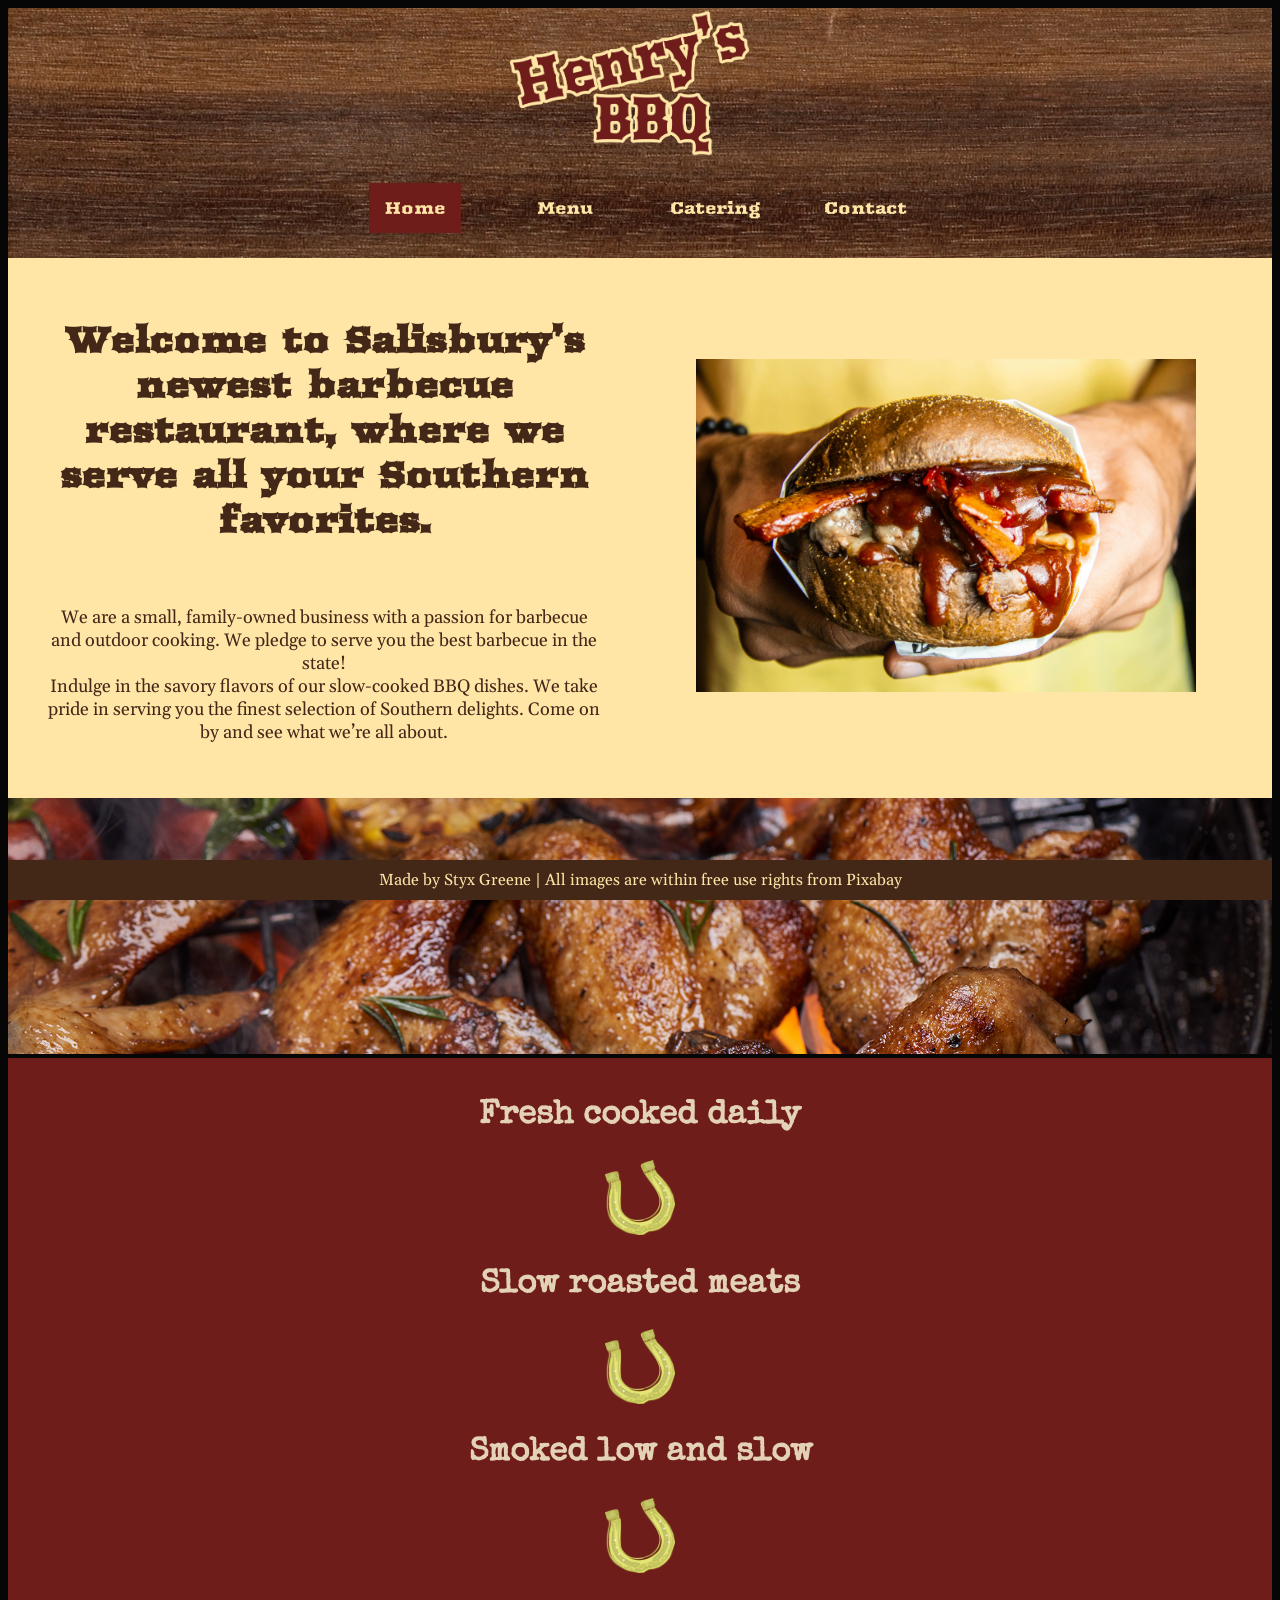
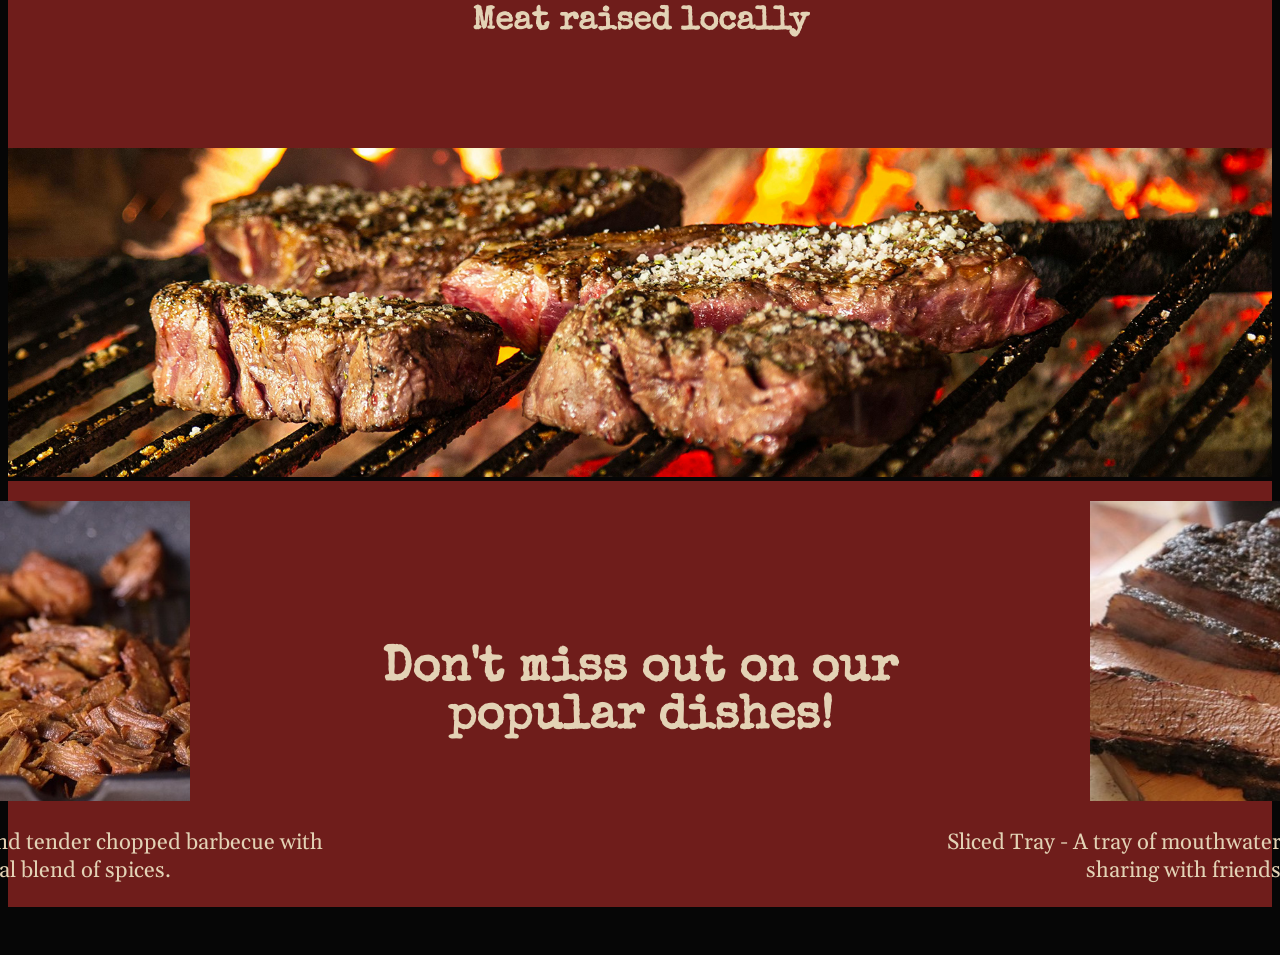
<file: index.html>
<!DOCTYPE html>
<html lang="en">
  <head>
    <meta charset="utf-8">
    <title>Henry's BBQ</title>
    <link rel="stylesheet" href="stylesheet.css">
    <link rel="preconnect" href="https://fonts.googleapis.com">
    <link rel="preconnect" href="https://fonts.gstatic.com" crossorigin>
    <link href="https://fonts.googleapis.com/css2?family=Special+Elite&display=swap" rel="stylesheet">
    <link href="https://fonts.googleapis.com/css2?family=Arbutus&family=Gelasio:ital,wght@0,400..700;1,400..700&display=swap" rel="stylesheet">
  </head>
  <body>
      <div class="topnav">
        <div style="grid-area: box-1">
        <img src="stackedbbqlogo.png" alt="stacked logo" id="logo">
        </div>
        <div style="grid-area: box-2">
        <a class="active" href="index.html">Home</a>
        </div>
        <div style="grid-area: box-3">
        <a href="menu2.html">Menu</a>
        </div>
        <div style="grid-area: box-4">
        <a href="catering.html">Catering</a>
        </div>
        <div style="grid-area: box-5">
        <a href="contact.html">Contact</a>
        </div>
      </div>
    <div class="grid-container">
      <div class="item">
        <h1>Welcome to Salisbury’s newest barbecue restaurant, where we serve all your Southern favorites.</h1><br><p>We are a small, family-owned business with a passion for barbecue and outdoor cooking. We pledge to serve you the best barbecue in the state!<br>Indulge in the savory flavors of our slow-cooked BBQ dishes. We take pride in serving you the finest selection of Southern delights. Come on by and see what we’re all about.</p>
      </div>
      <div class="item">
        <img src="holdingsandwich.jpg" alt="holding sandwich" id="sandwich">
      </div>
    </div>
    <div>
      <img src="grilled-chicken-wings.jpg" alt="grilled chicken wings" class="wingspic">
    </div>
    <div class="callaction">
      <div class="item2">
        <h2>Fresh cooked daily</h2>
        <img src="shoe2.png" alt="yellow horseshoe symbol" class="shoeimage">
      </div>
      <div class="item2">
        <h2>Slow roasted meats</h2>
        <img src="shoe2.png" alt="yellow horseshoe symbol" class="shoeimage">
      </div>
      <div class="item2">
        <h2>Smoked low and slow</h2>
        <img src="shoe2.png" alt="yellow horseshoe symbol" class="shoeimage">
      </div>
      <div class="item2">
        <h2>Meat raised locally</h2>
      </div>
    </div>
      <div>
        <img src="grilled-steaks.jpg" alt="grilled steaks" class="wingspic">
      </div>
      <div class="grid2">
        <div class="item2">
          <img src="chopped.jpg" alt="chopped bbq" class="indexpromoimageboxes"><br>
          <p>Chopped BBQ - Smoky and tender chopped barbecue with our special blend of spices.</p>
        </div>
        <div class="item2">
          <h2 id="popular">Don't miss out on our popular dishes!</h2>
        </div>
        <div class="item2">
          <img src="sliced.jpg" alt="sliced bbq" class="indexpromoimageboxes"><br>
          <p>Sliced Tray - A tray of mouthwatering sliced BBQ, perfect for sharing with friends and family.</p>
        </div>
      </div>
      <div class="credits">
        <footer> Made by Styx Greene | All images are within free use rights from Pixabay </footer>
      </div>
  </body>
</html>
</file>
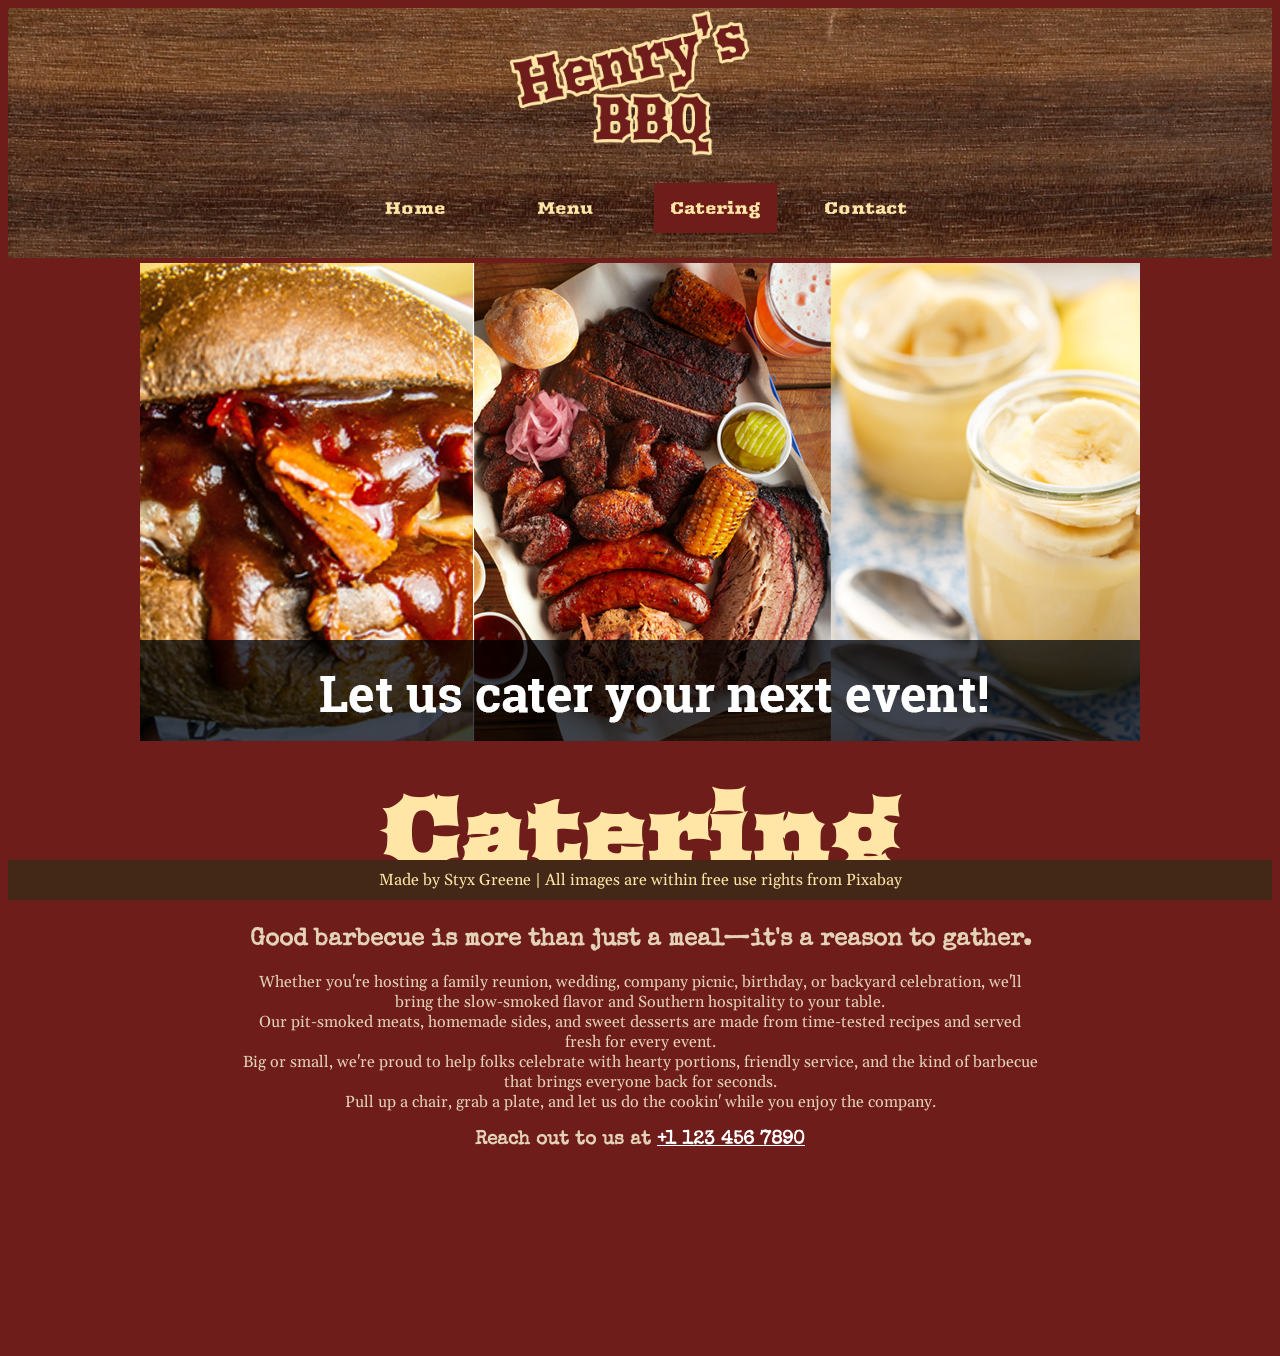
<file: catering.html>
<!DOCTYPE html>
<html lang="en">
  <head>
    <meta charset="utf-8">
    <title>Henry's BBQ</title>
    <link rel="stylesheet" href="stylesheet.css">
    <link rel="preconnect" href="https://fonts.googleapis.com">
    <link rel="preconnect" href="https://fonts.gstatic.com" crossorigin>
    <link href="https://fonts.googleapis.com/css2?family=Special+Elite&display=swap" rel="stylesheet">
    <link href="https://fonts.googleapis.com/css2?family=Arbutus&family=Gelasio:ital,wght@0,400..700;1,400..700&display=swap" rel="stylesheet">
  </head>
  <body id="cateringbackground">
    <div class="topnav">
      <div style="grid-area: box-1">
      <img src="stackedbbqlogo.png" alt="stacked logo" id="logo">
      </div>
      <div style="grid-area: box-2">
      <a href="index.html">Home</a>
      </div>
      <div style="grid-area: box-3">
      <a href="menu2.html">Menu</a>
      </div>
      <div style="grid-area: box-4">
      <a class="active" href="catering.html">Catering</a>
      </div>
      <div style="grid-area: box-5">
      <a href="contact.html">Contact</a>
      </div>
    </div>
    <div class="otherheaders">
      <div class="itemcatering">
        <img src="cater-food.jpg" alt="catering">
      </div>
      <div class="itemcatering">
        <h1>Catering</h1>
      </div>
    </div>
    <div class="cateringblurb">
      <div>
        <h2>Good barbecue is more than just a meal—it's a reason to gather.</h2>
        <p>Whether you're hosting a family reunion, wedding, company picnic, birthday, or backyard celebration, we'll bring the slow-smoked flavor and Southern hospitality to your table.<br>Our pit-smoked meats, homemade sides, and sweet desserts are made from time-tested recipes and served fresh for every event.<br>Big or small, we're proud to help folks celebrate with hearty portions, friendly service, and the kind of barbecue that brings everyone back for seconds.<br>Pull up a chair, grab a plate, and let us do the cookin' while you enjoy the company.
        </p>
        <h3>Reach out to us at <a href="tel:+11234567890">+1 123 456 7890</a></h3>
      </div>
    </div>
    <div class="credits">
      <footer> Made by Styx Greene | All images are within free use rights from Pixabay </footer>
    </div>
  </body>
</html>
</file>
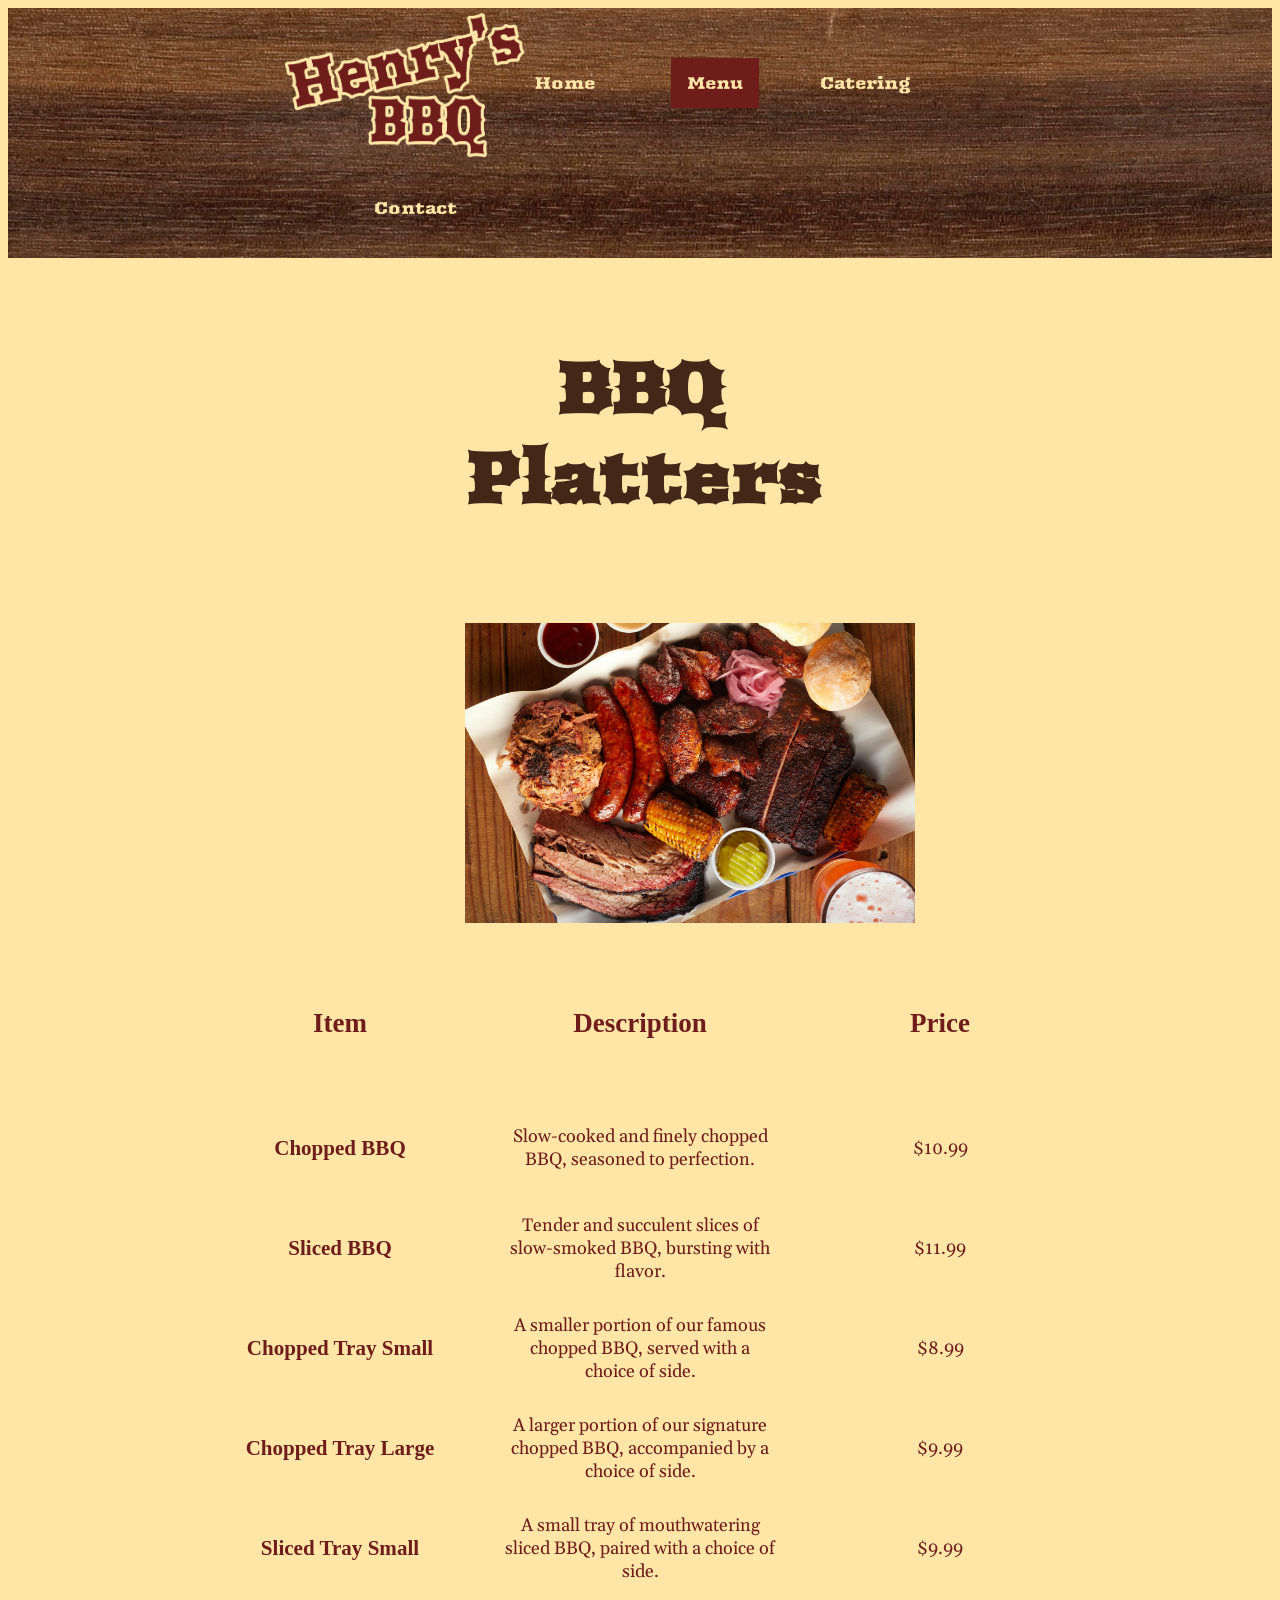
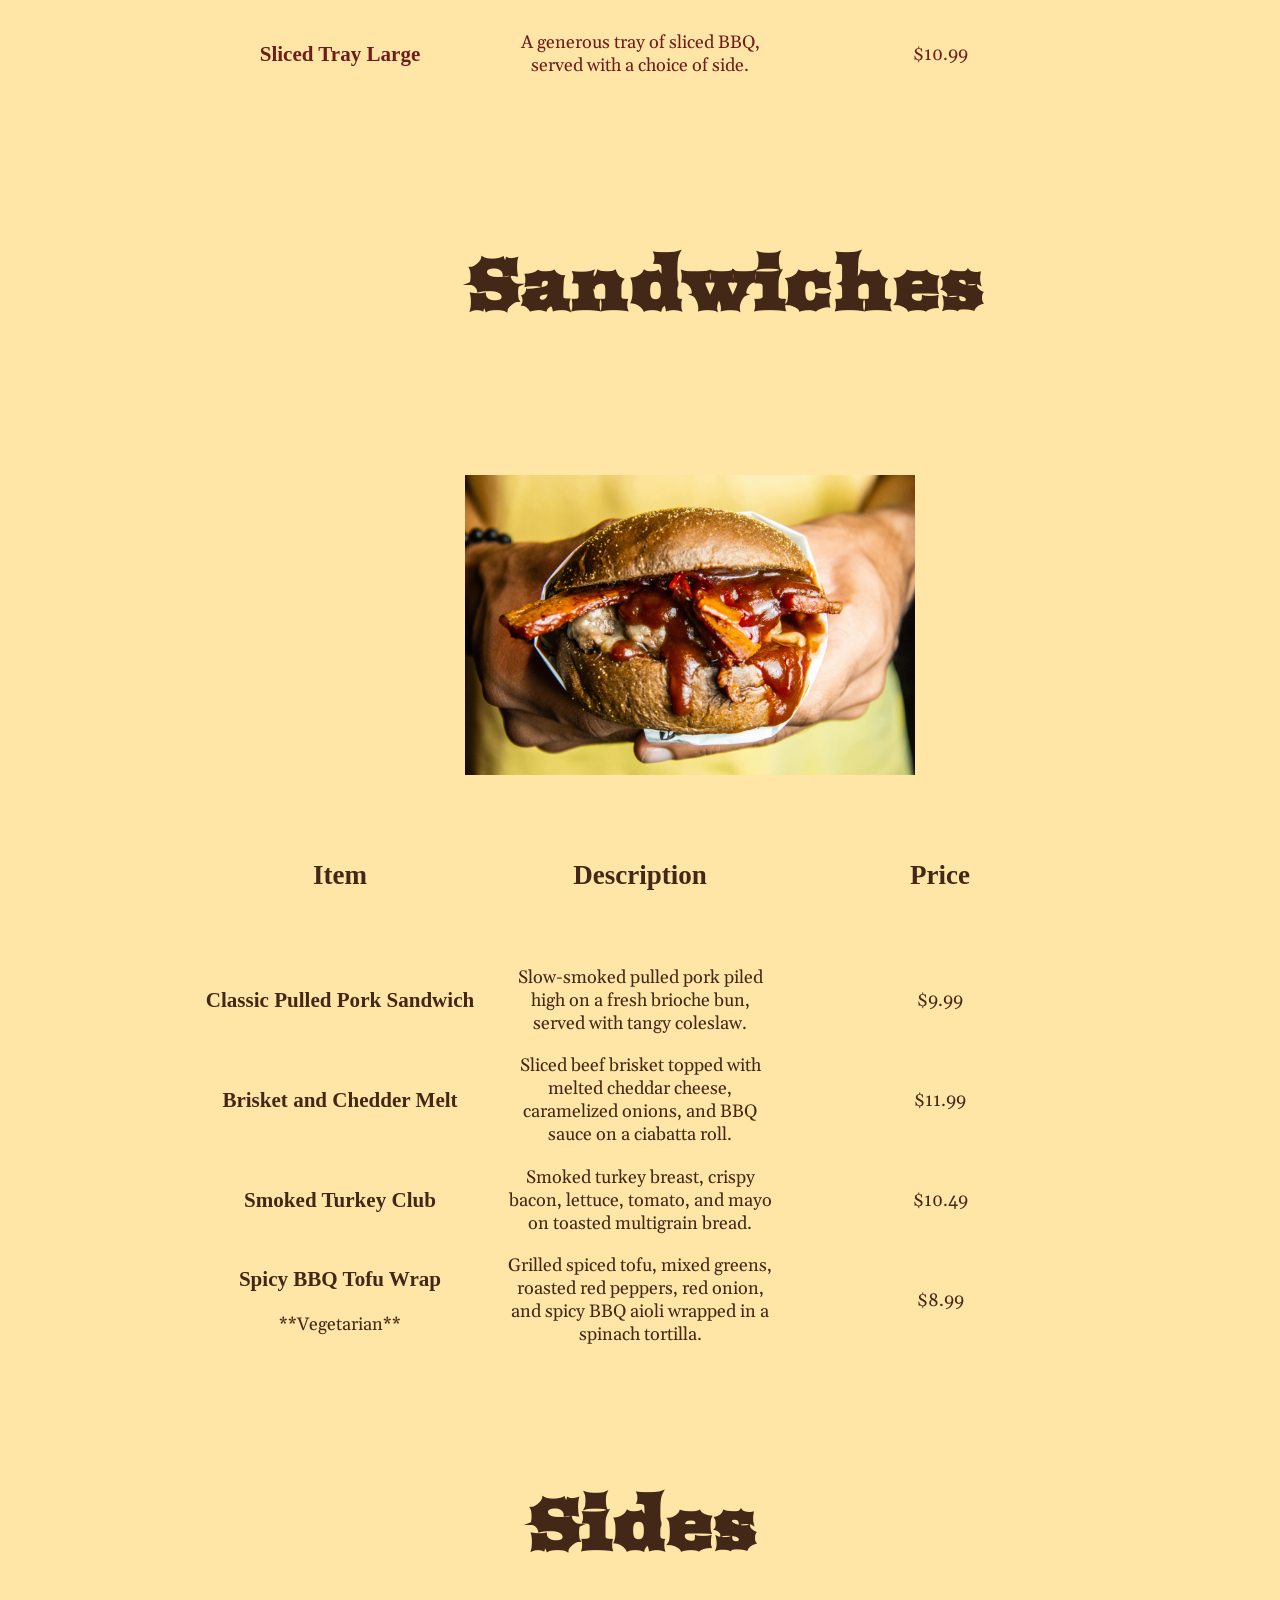
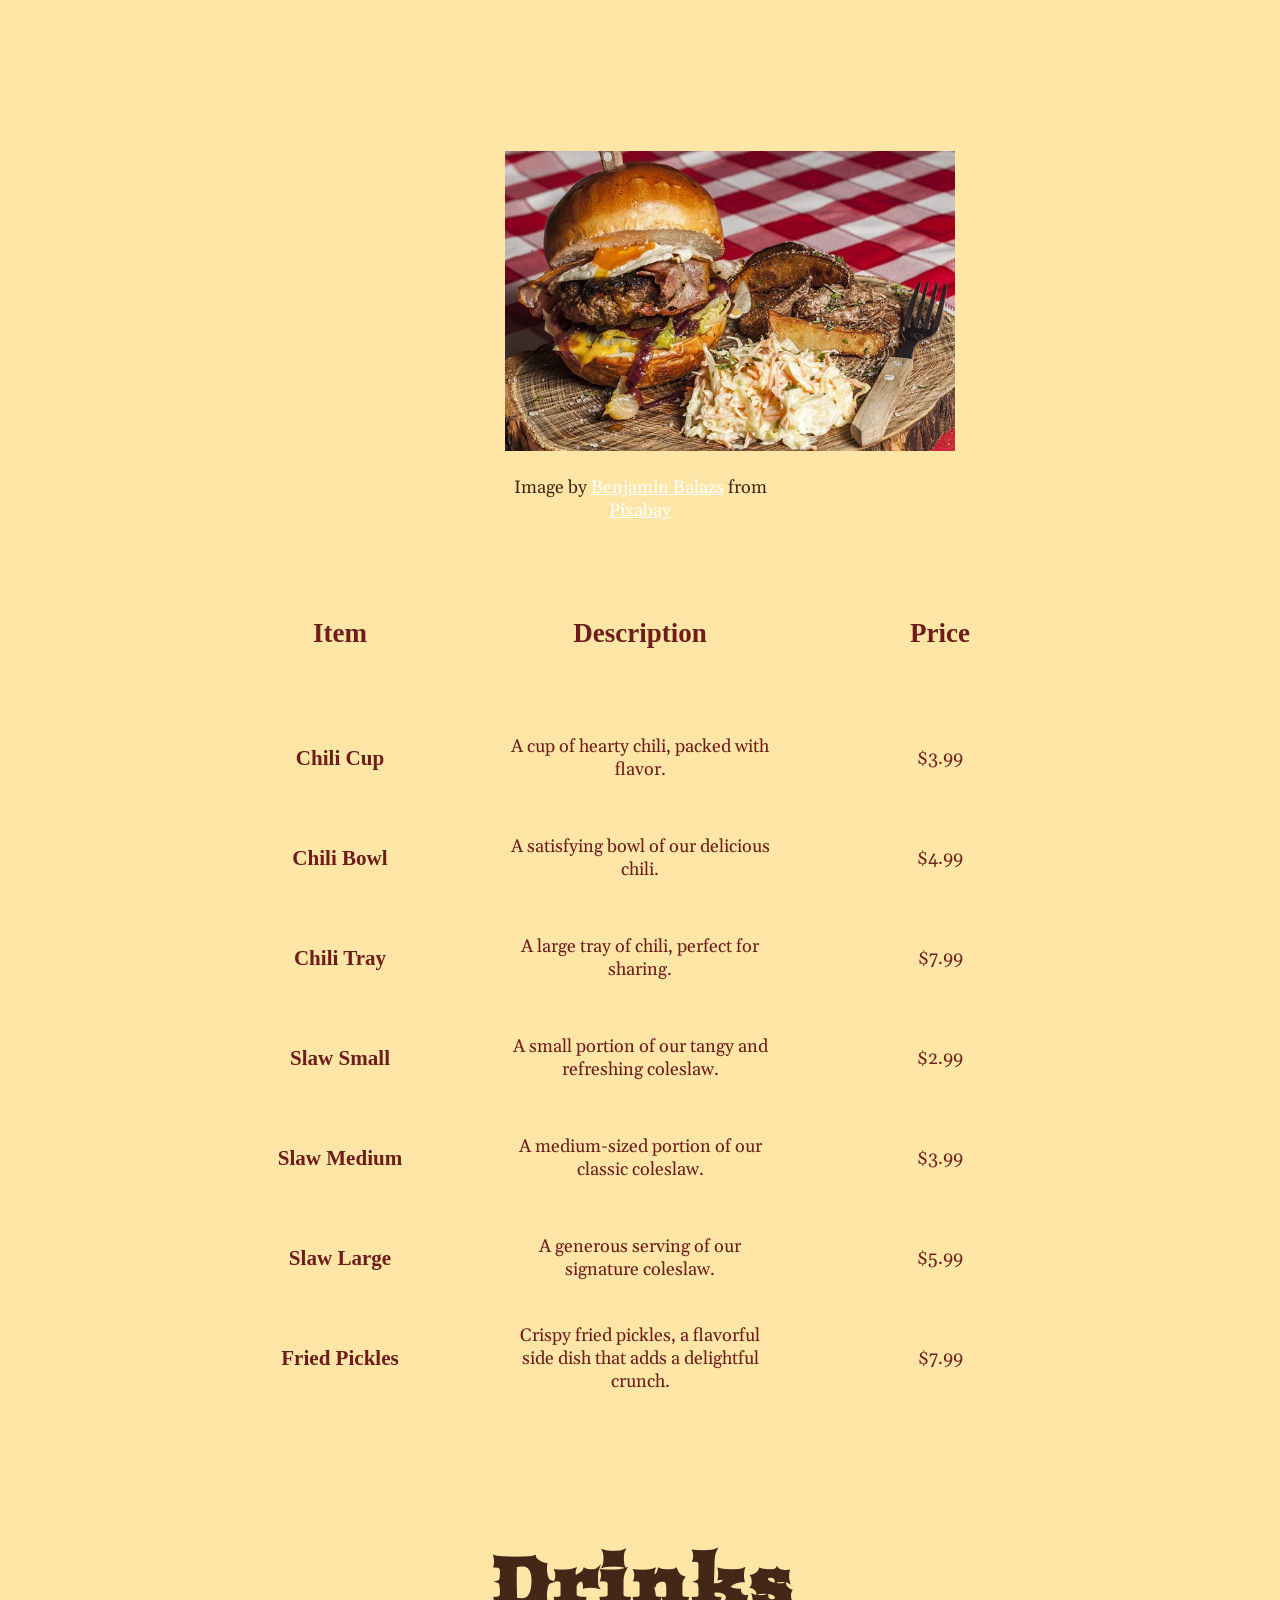
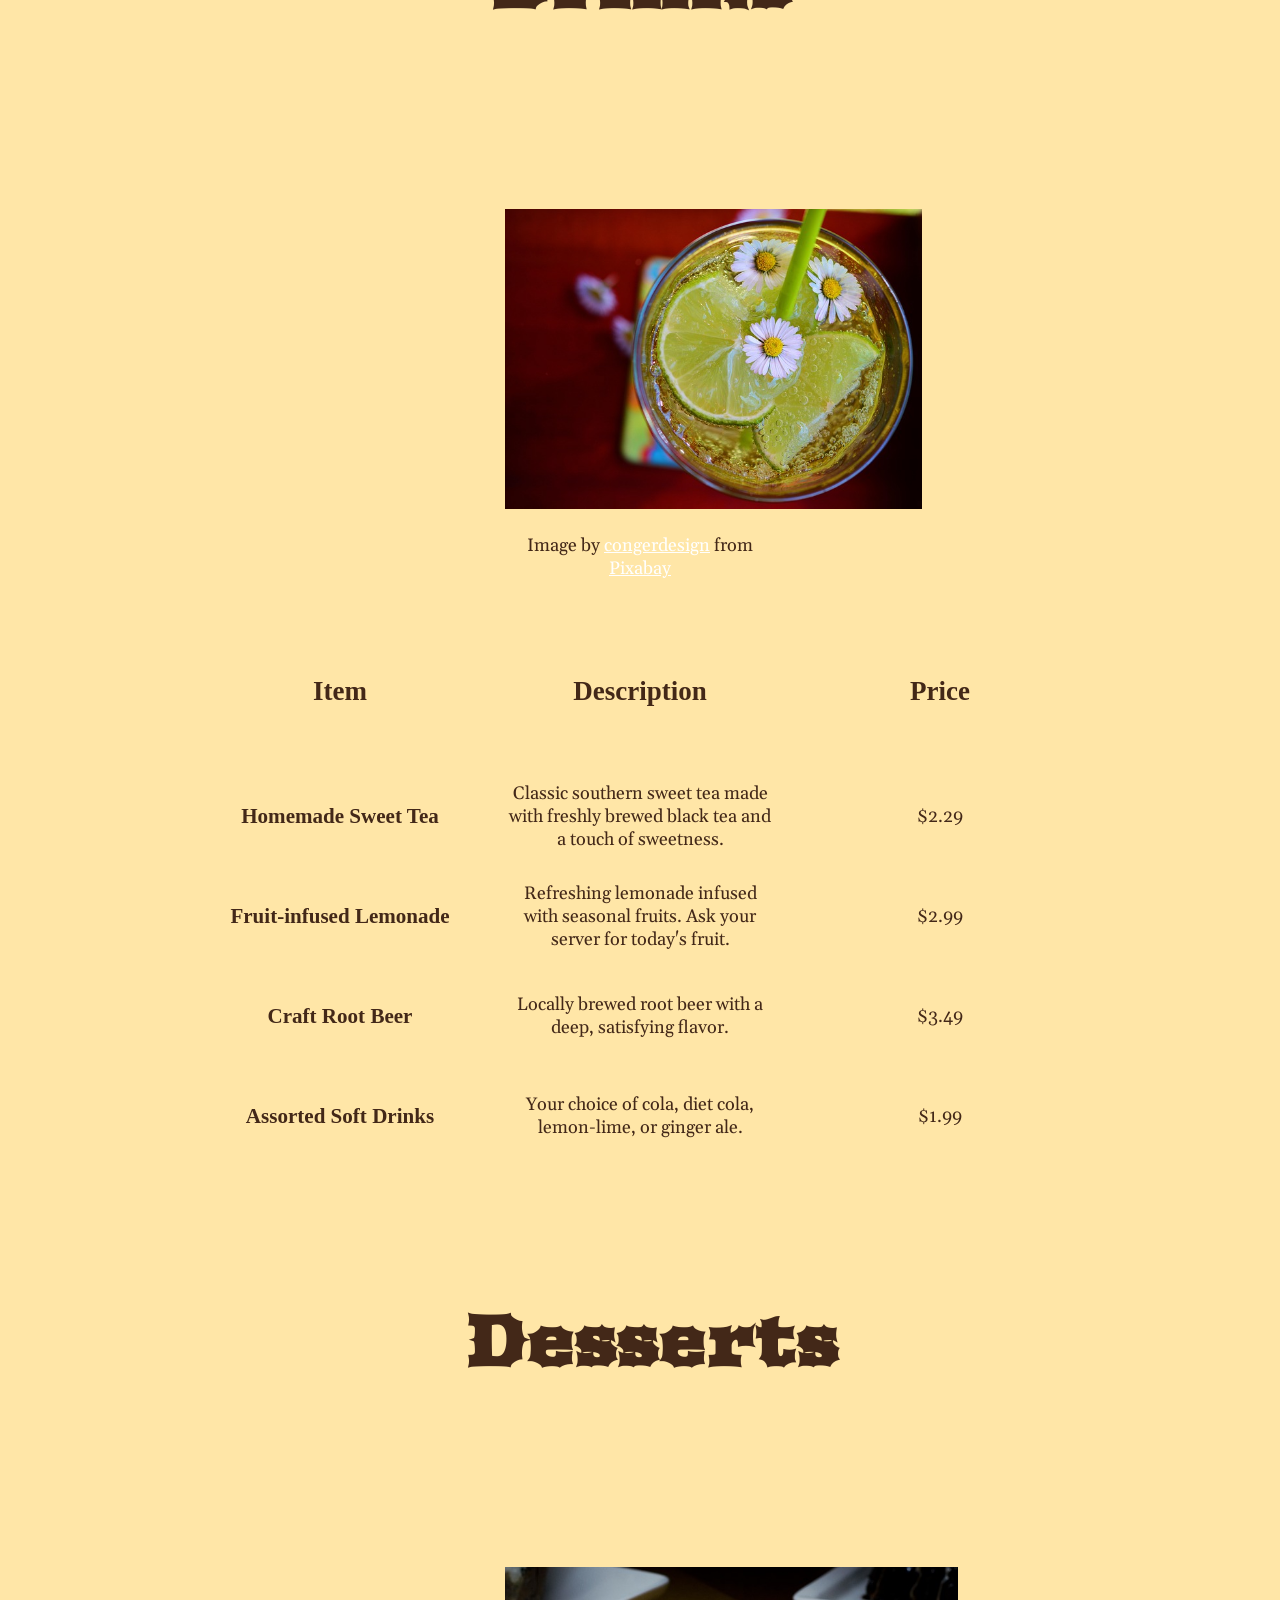
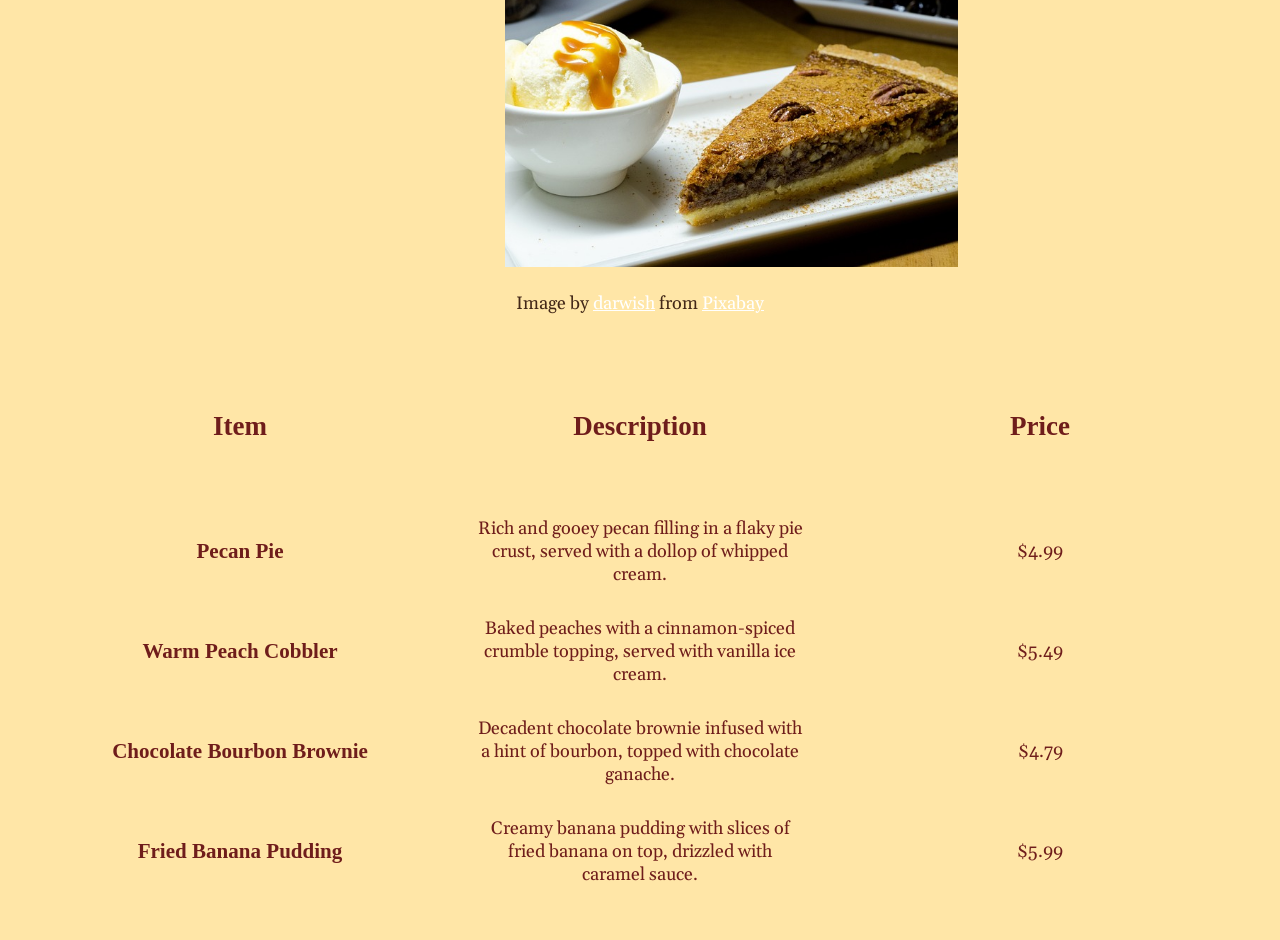
<file: menu.html>
<!DOCTYPE html>
<html lang="en">
  <head>
    <meta charset="utf-8">
    <title>Henry's BBQ</title>
    <link rel="stylesheet" href="stylesheet.css">
    <link rel="preconnect" href="https://fonts.googleapis.com">
    <link rel="preconnect" href="https://fonts.gstatic.com" crossorigin>
    <link href="https://fonts.googleapis.com/css2?family=Arbutus&family=Gelasio:ital,wght@0,400..700;1,400..700&display=swap" rel="stylesheet">
  </head>
  <body id="backgroundmenu">
    <div class="topnav">
      <img src="stackedbbqlogo.png" alt="stacked logo" id="logo">
      <a  href="index.html">Home</a>
      <a class="active" href="menu.html">Menu</a>
      <a href="catering.html">Catering</a>
      <a href="contact.html">Contact</a>
    </div>
    <div class="menuheaders">
      <div>
        <h1>BBQ Platters</h1>
      </div>
      <div>
        <img src="bbqplatter.jpg" alt="bbq platter" class="bbqplatter">
      </div>
  </div>
    <div class="menubbqplatters">
      <div class="itembbq">
        <h2>Item</h2>
      </div>
      <div class="itembbq">
        <h2>Description</h2>
      </div>
      <div class="itembbq">
        <h2>Price</h2>
      </div>
      <div class="itembbq">
        <h3>Chopped BBQ</h3>
      </div>
      <div class="itembbq">
        <p>Slow-cooked and finely chopped BBQ, seasoned to perfection.</p>
      </div>
      <div class="itembbq">
        <p>$10.99</p>
      </div>
      <div class="itembbq">
        <h3>Sliced BBQ</h3>
      </div>
      <div class="itembbq">
        <p>Tender and succulent slices of slow-smoked BBQ, bursting with flavor.</p>
      </div>
      <div class="itembbq">
        <p>$11.99</p>
      </div>
      <div class="itembbq">
        <h3>Chopped Tray Small</h3>
      </div>
      <div class="itembbq">
        <p>A smaller portion of our famous chopped BBQ, served with a choice of side.</p>
      </div>
      <div class="itembbq">
        <p>$8.99</p>
      </div>
      <div class="itembbq">
        <h3>Chopped Tray Large</h3>
      </div>
      <div class="itembbq">
        <p>A larger portion of our signature chopped BBQ, accompanied by a choice of side.</p>
      </div>
      <div class="itembbq">
        <p>$9.99</p>
      </div>
      <div class="itembbq">
        <h3>Sliced Tray Small</h3>
      </div>
      <div class="itembbq">
        <p>A small tray of mouthwatering sliced BBQ, paired with a choice of side.</p>
      </div>
      <div class="itembbq">
        <p>$9.99</p>
      </div>
      <div class="itembbq">
        <h3>Sliced Tray Large</h3>
      </div>
      <div class="itembbq">
        <p>A generous tray of sliced BBQ, served with a choice of side.</p>
      </div>
      <div class="itembbq">
        <p>$10.99</p>
      </div>
    </div>
    <div class="menuheaders">
      <div>
    <h1>Sandwiches</h1>
    </div>
    <div>
      <img src="holdingsandwich.jpg" alt="holding sandwich" class="bbqplatter">
    </div>
  </div>
    <div class="menusandwiches">
      <div class="itemsand">
        <h2>Item</h2>
      </div>
      <div class="itemsand">
        <h2>Description</h2>
      </div>
      <div class="itemsand">
        <h2>Price</h2>
      </div>
      <div class="itemsand">
        <h3>Classic Pulled Pork Sandwich</h3>
      </div>
      <div class="itemsand">
        <p>Slow-smoked pulled pork piled high on a fresh brioche bun, served with tangy coleslaw.</p>
      </div>
      <div class="itemsand">
        <p>$9.99</p>
      </div>
      <div class="itemsand">
        <h3>Brisket and Chedder Melt</h3>
      </div>
      <div class="itemsand">
        <p>Sliced beef brisket topped with melted cheddar cheese, caramelized onions, and BBQ sauce on a ciabatta roll.</p>
      </div>
      <div class="itemsand">
        <p>$11.99</p>
      </div>
      <div class="itemsand">
        <h3>Smoked Turkey Club</h3>
      </div>
      <div class="itemsand">
        <p>Smoked turkey breast, crispy bacon, lettuce, tomato, and mayo on toasted multigrain bread.</p>
      </div>
      <div class="itemsand">
        <p>$10.49</p>
      </div>
      <div class="itemsand">
        <h3>Spicy BBQ Tofu Wrap</h3>
        <p>**Vegetarian**</p>
      </div>
      <div class="itemsand">
        <p>Grilled spiced tofu, mixed greens, roasted red peppers, red onion, and spicy BBQ aioli wrapped in a spinach tortilla.</p>
      </div>
      <div class="itemsand">
        <p>$8.99</p>
      </div>
    </div>
    <div class="menuheaders">
      <div>
    <h1>Sides</h1>
    </div>
    <div>
      <figure>
      <img src="coleslaw.jpg" alt="sides" class="bbqplatter">
        <figcaption class="captions">Image by <a href="https://pixabay.com/users/brenkee-2021352/?utm_source=link-attribution&utm_medium=referral&utm_campaign=image&utm_content=1281855">Benjamin Balazs</a> from <a href="https://pixabay.com//?utm_source=link-attribution&utm_medium=referral&utm_campaign=image&utm_content=1281855">Pixabay</a></figcaption>
      </figure>
    </div>
  </div>
    <div class="menusides">
      <div class="itemsides">
        <h2>Item</h2>
      </div>
      <div class="itemsides">
        <h2>Description</h2>
      </div>
      <div class="itemsides">
        <h2>Price</h2>
      </div>
      <div class="itemsides">
        <h3>Chili Cup</h3>
      </div>
      <div class="itemsides">
        <p>A cup of hearty chili, packed with flavor.</p>
      </div>
      <div class="itemsides">
        <p>$3.99</p>
      </div>
      <div class="itemsides">
        <h3>Chili Bowl</h3>
      </div>
      <div class="itemsides">
        <p>A satisfying bowl of our delicious chili.</p>
      </div>
      <div class="itemsides">
        <p>$4.99</p>
      </div>
      <div class="itemsides">
        <h3>Chili Tray</h3>
      </div>
      <div class="itemsides">
        <p>A large tray of chili, perfect for sharing.</p>
      </div>
      <div class="itemsides">
        <p>$7.99</p>
      </div>
      <div class="itemsides">
        <h3>Slaw Small</h3>
      </div>
      <div class="itemsides">
        <p>A small portion of our tangy and refreshing coleslaw.</p>
      </div>
      <div class="itemsides">
        <p>$2.99</p>
      </div>
      <div class="itemsides">
        <h3>Slaw Medium</h3>
      </div>
      <div class="itemsides">
        <p>A medium-sized portion of our classic coleslaw.</p>
      </div>
      <div class="itemsides">
        <p>$3.99</p>
      </div>
      <div class="itemsides">
        <h3>Slaw Large</h3>
      </div>
      <div class="itemsides">
        <p>A generous serving of our signature coleslaw.</p>
      </div>
      <div class="itemsides">
        <p>$5.99</p>
      </div>
      <div class="itemsides">
        <h3>Fried Pickles</h3>
      </div>
      <div class="itemsides">
        <p>Crispy fried pickles, a flavorful side dish that adds a delightful crunch.</p>
      </div>
      <div class="itemsides">
        <p>$7.99</p>
      </div>
    </div>
    <div class="menuheaders">
      <div>
    <h1>Drinks</h1>
    </div>
    <div>
      <figure>
      <img src="drinks.jpg" alt="lemonade with limes" class="bbqplatter">
      <figcaption class="captions">Image by <a href="https://pixabay.com/users/congerdesign-509903/?utm_source=link-attribution&utm_medium=referral&utm_campaign=image&utm_content=2348450">congerdesign</a> from <a href="https://pixabay.com//?utm_source=link-attribution&utm_medium=referral&utm_campaign=image&utm_content=2348450">Pixabay</a></figcaption>
    </figure>
    </div>
  </div>
  <div class="menudrinks">
    <div class="itemdrinks">
      <h2>Item</h2>
    </div>
    <div class="itemdrinks">
      <h2>Description</h2>
    </div>
    <div class="itemdrinks">
      <h2>Price</h2>
    </div>
    <div class="itemdrinks">
      <h3>Homemade Sweet Tea</h3>
    </div>
    <div class="itemdrinks">
      <p>Classic southern sweet tea made with freshly brewed black tea and a touch of sweetness.</p>
    </div>
    <div class="itemdrinks">
      <p>$2.29</p>
    </div>
    <div class="itemdrinks">
      <h3>Fruit-infused Lemonade</h3>
    </div>
    <div class="itemdrinks">
      <p>Refreshing lemonade infused with seasonal fruits. Ask your server for today's fruit.</p>
    </div>
    <div class="itemdrinks">
      <p>$2.99</p>
    </div>
    <div class="itemdrinks">
      <h3>Craft Root Beer</h3>
    </div>
    <div class="itemdrinks">
      <p>Locally brewed root beer with a deep, satisfying flavor.</p>
    </div>
    <div class="itemdrinks">
      <p>$3.49</p>
    </div>
    <div class="itemdrinks">
      <h3>Assorted Soft Drinks</h3>
    </div>
    <div class="itemdrinks">
      <p>Your choice of cola, diet cola, lemon-lime, or ginger ale.</p>
    </div>
    <div class="itemdrinks">
      <p>$1.99</p>
    </div>
  </div>
  <div class="menuheaders">
    <div>
  <h1>Desserts</h1>
  </div>
  <div>
    <figure>
    <img src="pie.jpg" alt="pecan pie" class="bbqplatter">
    <figcaption class="captions">Image by <a href="https://pixabay.com/users/darwish-4543070/?utm_source=link-attribution&utm_medium=referral&utm_campaign=image&utm_content=2062519">darwish</a> from <a href="https://pixabay.com//?utm_source=link-attribution&utm_medium=referral&utm_campaign=image&utm_content=2062519">Pixabay</a></figcaption>
  </figure>
  </div>
</div>
<div class="menudess">
  <div class="itemdess">
    <h2>Item</h2>
  </div>
  <div class="itemdess">
    <h2>Description</h2>
  </div>
  <div class="itemdess">
    <h2>Price</h2>
  </div>
  <div class="itemdess">
    <h3>Pecan Pie</h3>
  </div>
  <div class="itemdess">
    <p>Rich and gooey pecan filling in a flaky pie crust, served with a dollop of whipped cream.</p>
  </div>
  <div class="itemdess">
    <p>$4.99</p>
  </div>
  <div class="itemdess">
    <h3>Warm Peach Cobbler</h3>
  </div>
  <div class="itemdess">
    <p>Baked peaches with a cinnamon-spiced crumble topping, served with vanilla ice cream.</p>
  </div>
  <div class="itemdess">
    <p>$5.49</p>
  </div>
  <div class="itemdess">
    <h3>Chocolate Bourbon Brownie</h3>
  </div>
  <div class="itemdess">
    <p>Decadent chocolate brownie infused with a hint of bourbon, topped with chocolate ganache.</p>
  </div>
  <div class="itemdess">
    <p>$4.79</p>
  </div>
  <div class="itemdess">
    <h3>Fried Banana Pudding</h3>
  </div>
  <div class="itemdess">
    <p>Creamy banana pudding with slices of fried banana on top, drizzled with caramel sauce.</p>
  </div>
  <div class="itemdess">
    <p>$5.99</p>
  </div>
</div>
  </body>
</html>
</file>
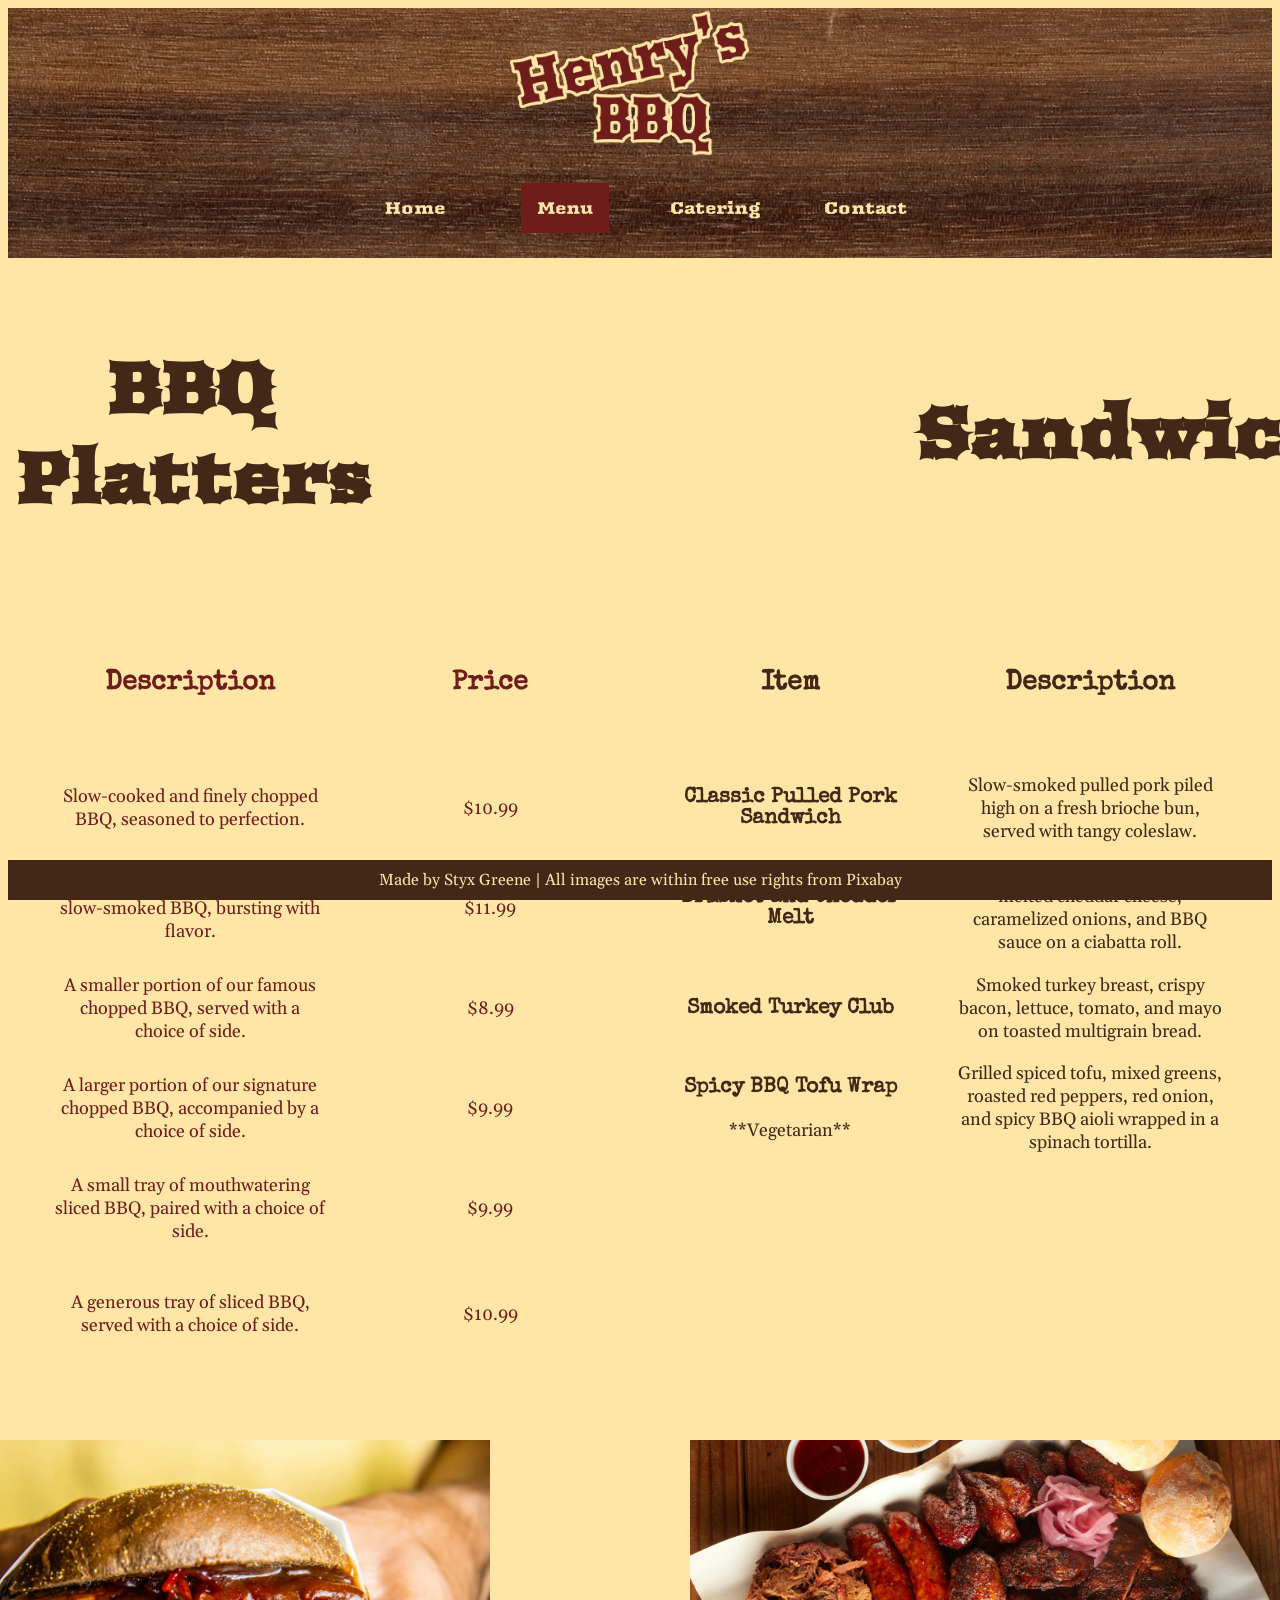
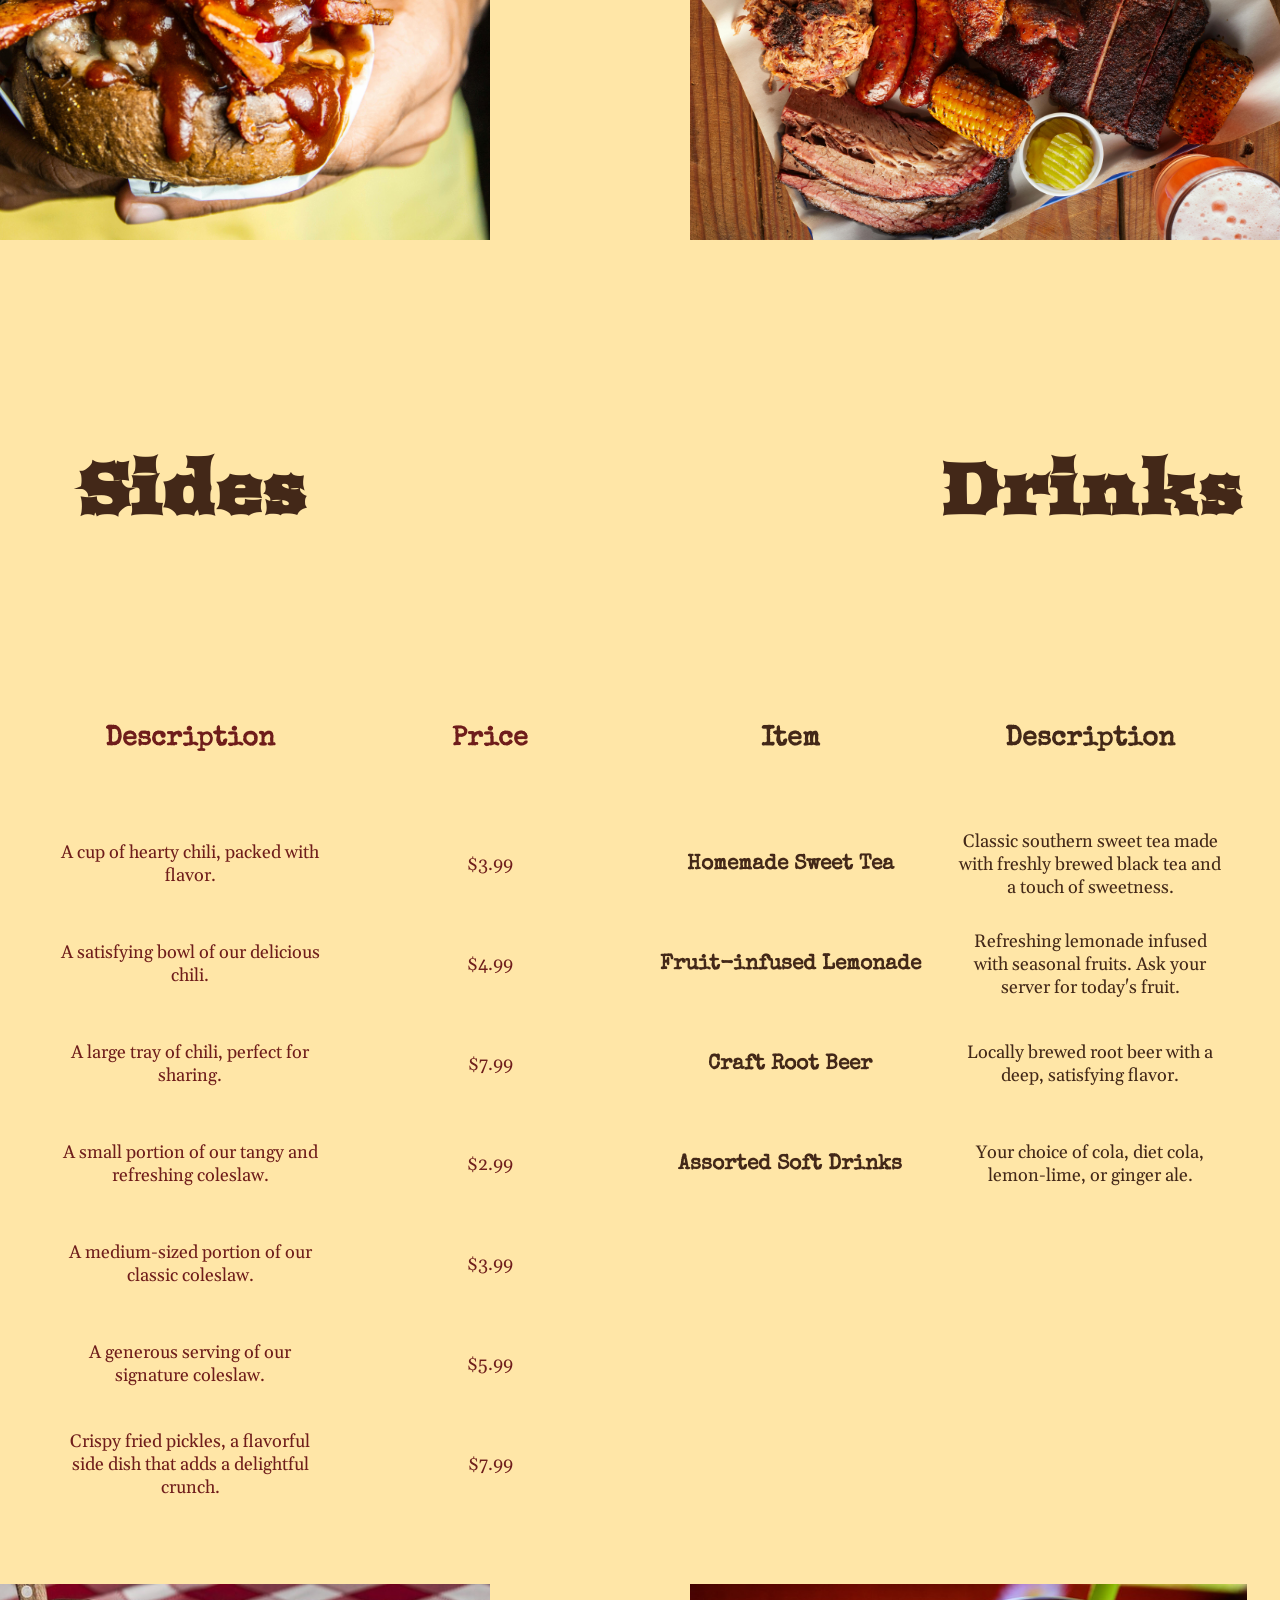
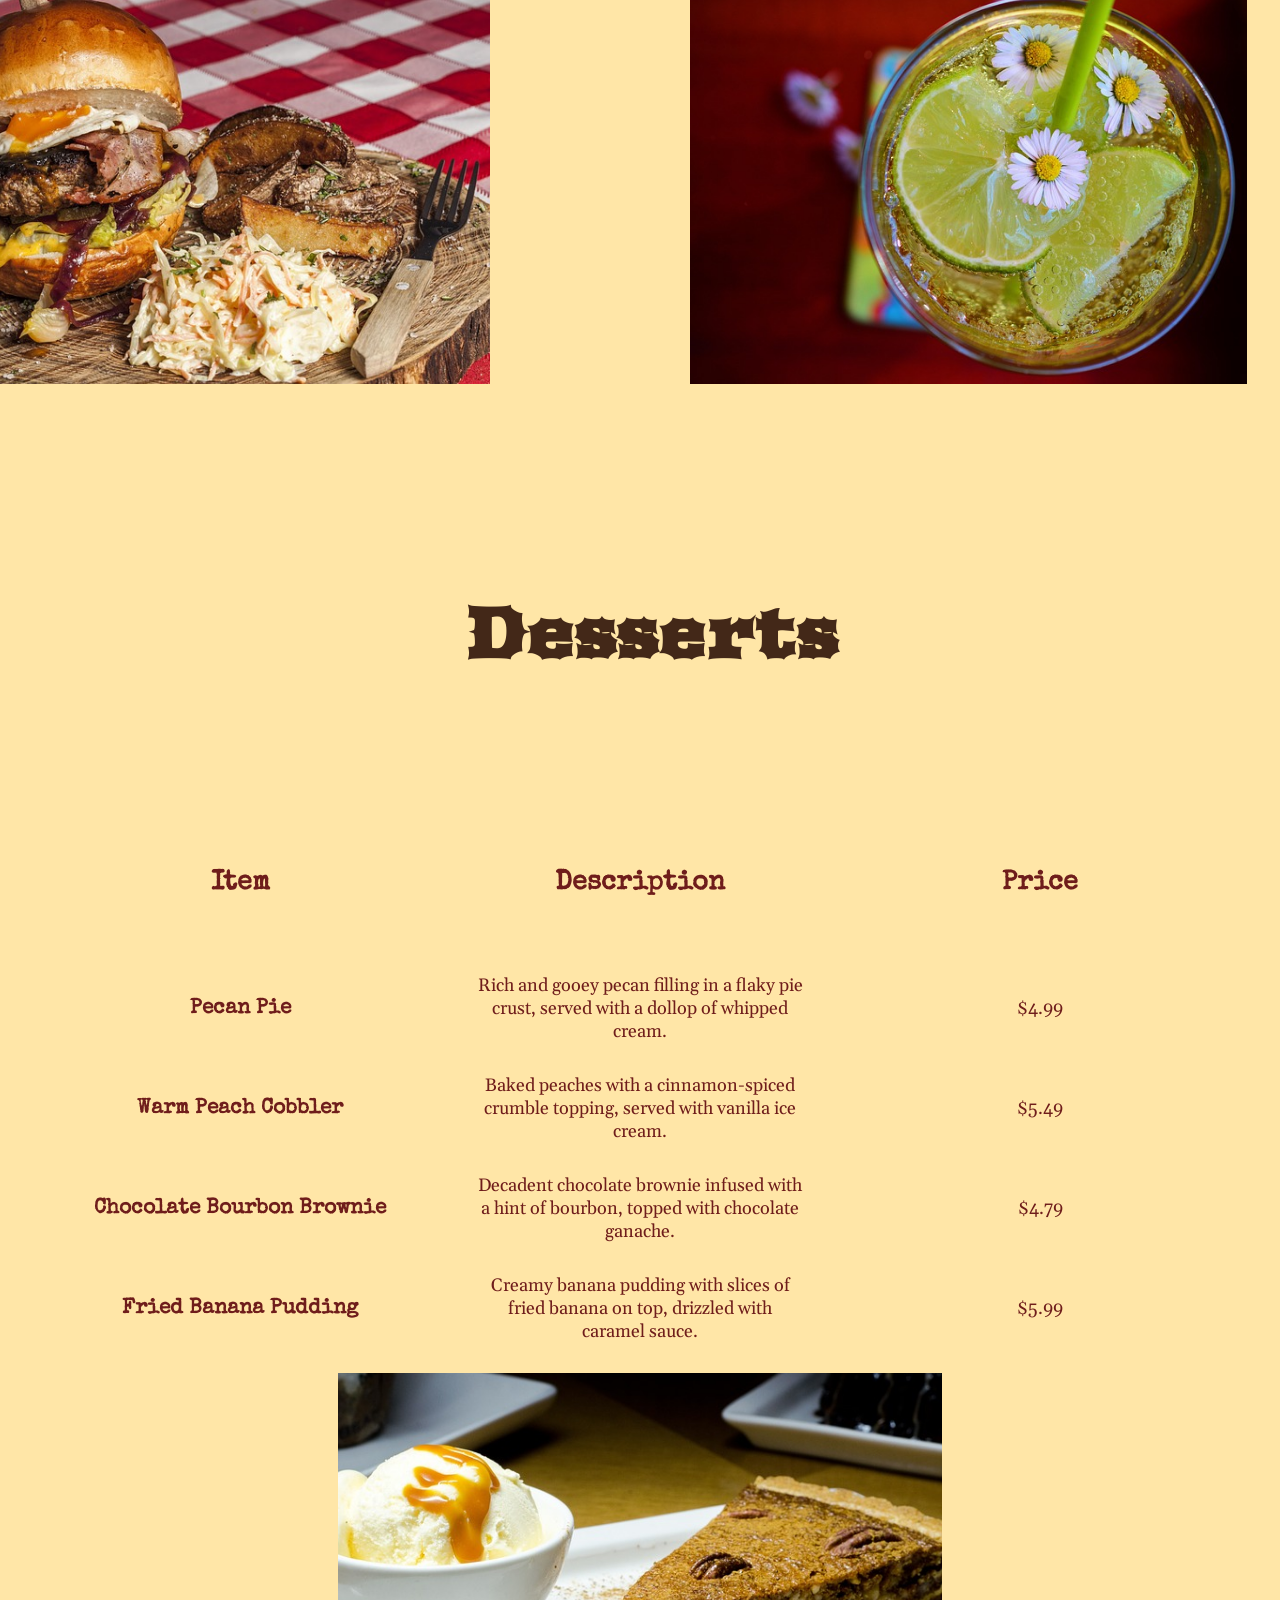
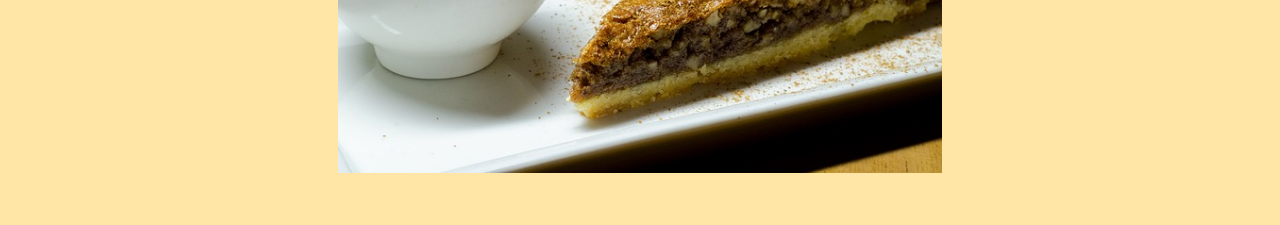
<file: menu2.html>
<!DOCTYPE html>
<html lang="en">
  <head>
    <meta charset="utf-8">
    <title>Henry's BBQ</title>
    <link rel="stylesheet" href="stylesheet.css">
    <link rel="preconnect" href="https://fonts.googleapis.com">
    <link rel="preconnect" href="https://fonts.gstatic.com" crossorigin>
    <link href="https://fonts.googleapis.com/css2?family=Special+Elite&display=swap" rel="stylesheet">
    <link href="https://fonts.googleapis.com/css2?family=Arbutus&family=Gelasio:ital,wght@0,400..700;1,400..700&display=swap" rel="stylesheet">
  </head>
  <body id="backgroundmenu">
      <div class="topnav">
        <div style="grid-area: box-1">
        <img src="stackedbbqlogo.png" alt="stacked logo" id="logo">
        </div>
        <div style="grid-area: box-2">
        <a href="index.html">Home</a>
        </div>
        <div style="grid-area: box-3">
        <a class="active" href="menu2.html">Menu</a>
        </div>
        <div style="grid-area: box-4">
        <a href="catering.html">Catering</a>
        </div>
        <div style="grid-area: box-5">
        <a href="contact.html">Contact</a>
        </div>
      </div>
    <div class="menutesting">
      <div>
      <div class="menuheaders">
      <div>
        <h1>BBQ Platters</h1>
      </div>
  </div>
    <div class="menubbqplatters">
      <div class="itembbq">
        <h2>Item</h2>
      </div>
      <div class="itembbq">
        <h2>Description</h2>
      </div>
      <div class="itembbq">
        <h2>Price</h2>
      </div>
      <div class="itembbq">
        <h3>Chopped BBQ</h3>
      </div>
      <div class="itembbq">
        <p>Slow-cooked and finely chopped BBQ, seasoned to perfection.</p>
      </div>
      <div class="itembbq">
        <p>$10.99</p>
      </div>
      <div class="itembbq">
        <h3>Sliced BBQ</h3>
      </div>
      <div class="itembbq">
        <p>Tender and succulent slices of slow-smoked BBQ, bursting with flavor.</p>
      </div>
      <div class="itembbq">
        <p>$11.99</p>
      </div>
      <div class="itembbq">
        <h3>Chopped Tray Small</h3>
      </div>
      <div class="itembbq">
        <p>A smaller portion of our famous chopped BBQ, served with a choice of side.</p>
      </div>
      <div class="itembbq">
        <p>$8.99</p>
      </div>
      <div class="itembbq">
        <h3>Chopped Tray Large</h3>
      </div>
      <div class="itembbq">
        <p>A larger portion of our signature chopped BBQ, accompanied by a choice of side.</p>
      </div>
      <div class="itembbq">
        <p>$9.99</p>
      </div>
      <div class="itembbq">
        <h3>Sliced Tray Small</h3>
      </div>
      <div class="itembbq">
        <p>A small tray of mouthwatering sliced BBQ, paired with a choice of side.</p>
      </div>
      <div class="itembbq">
        <p>$9.99</p>
      </div>
      <div class="itembbq">
        <h3>Sliced Tray Large</h3>
      </div>
      <div class="itembbq">
        <p>A generous tray of sliced BBQ, served with a choice of side.</p>
      </div>
      <div class="itembbq">
        <p>$10.99</p>
      </div>
    </div>
  </div>
  <div>
    <div class="menuheaders">
      <div>
    <h1>Sandwiches</h1>
    </div>
  </div>
    <div class="menusandwiches">
      <div class="itemsand">
        <h2>Item</h2>
      </div>
      <div class="itemsand">
        <h2>Description</h2>
      </div>
      <div class="itemsand">
        <h2>Price</h2>
      </div>
      <div class="itemsand">
        <h3>Classic Pulled Pork Sandwich</h3>
      </div>
      <div class="itemsand">
        <p>Slow-smoked pulled pork piled high on a fresh brioche bun, served with tangy coleslaw.</p>
      </div>
      <div class="itemsand">
        <p>$9.99</p>
      </div>
      <div class="itemsand">
        <h3>Brisket and Chedder Melt</h3>
      </div>
      <div class="itemsand">
        <p>Sliced beef brisket topped with melted cheddar cheese, caramelized onions, and BBQ sauce on a ciabatta roll.</p>
      </div>
      <div class="itemsand">
        <p>$11.99</p>
      </div>
      <div class="itemsand">
        <h3>Smoked Turkey Club</h3>
      </div>
      <div class="itemsand">
        <p>Smoked turkey breast, crispy bacon, lettuce, tomato, and mayo on toasted multigrain bread.</p>
      </div>
      <div class="itemsand">
        <p>$10.49</p>
      </div>
      <div class="itemsand">
        <h3>Spicy BBQ Tofu Wrap</h3>
        <p>**Vegetarian**</p>
      </div>
      <div class="itemsand">
        <p>Grilled spiced tofu, mixed greens, roasted red peppers, red onion, and spicy BBQ aioli wrapped in a spinach tortilla.</p>
      </div>
      <div class="itemsand">
        <p>$8.99</p>
      </div>
    </div>
  </div>
</div>
    <div class="imagemenu1">
    <div>
      <img src="holdingsandwich.jpg" alt="holding sandwich" class="bbqsandimages">
    </div>
    <div>
      <img src="bbqplatter.jpg" alt="bbq platter" class="bbqsandimages">
    </div>
  </div>
  <div class="menutesting">
    <div>
    <div class="menuheaders">
      <div>
    <h1>Sides</h1>
    </div>
  </div>
    <div class="menusides">
      <div class="itemsides">
        <h2>Item</h2>
      </div>
      <div class="itemsides">
        <h2>Description</h2>
      </div>
      <div class="itemsides">
        <h2>Price</h2>
      </div>
      <div class="itemsides">
        <h3>Chili Cup</h3>
      </div>
      <div class="itemsides">
        <p>A cup of hearty chili, packed with flavor.</p>
      </div>
      <div class="itemsides">
        <p>$3.99</p>
      </div>
      <div class="itemsides">
        <h3>Chili Bowl</h3>
      </div>
      <div class="itemsides">
        <p>A satisfying bowl of our delicious chili.</p>
      </div>
      <div class="itemsides">
        <p>$4.99</p>
      </div>
      <div class="itemsides">
        <h3>Chili Tray</h3>
      </div>
      <div class="itemsides">
        <p>A large tray of chili, perfect for sharing.</p>
      </div>
      <div class="itemsides">
        <p>$7.99</p>
      </div>
      <div class="itemsides">
        <h3>Slaw Small</h3>
      </div>
      <div class="itemsides">
        <p>A small portion of our tangy and refreshing coleslaw.</p>
      </div>
      <div class="itemsides">
        <p>$2.99</p>
      </div>
      <div class="itemsides">
        <h3>Slaw Medium</h3>
      </div>
      <div class="itemsides">
        <p>A medium-sized portion of our classic coleslaw.</p>
      </div>
      <div class="itemsides">
        <p>$3.99</p>
      </div>
      <div class="itemsides">
        <h3>Slaw Large</h3>
      </div>
      <div class="itemsides">
        <p>A generous serving of our signature coleslaw.</p>
      </div>
      <div class="itemsides">
        <p>$5.99</p>
      </div>
      <div class="itemsides">
        <h3>Fried Pickles</h3>
      </div>
      <div class="itemsides">
        <p>Crispy fried pickles, a flavorful side dish that adds a delightful crunch.</p>
      </div>
      <div class="itemsides">
        <p>$7.99</p>
      </div>
    </div>
  </div>
  <div>
    <div class="menuheaders">
      <div>
    <h1>Drinks</h1>
    </div>
  </div>
  <div class="menudrinks">
    <div class="itemdrinks">
      <h2>Item</h2>
    </div>
    <div class="itemdrinks">
      <h2>Description</h2>
    </div>
    <div class="itemdrinks">
      <h2>Price</h2>
    </div>
    <div class="itemdrinks">
      <h3>Homemade Sweet Tea</h3>
    </div>
    <div class="itemdrinks">
      <p>Classic southern sweet tea made with freshly brewed black tea and a touch of sweetness.</p>
    </div>
    <div class="itemdrinks">
      <p>$2.29</p>
    </div>
    <div class="itemdrinks">
      <h3>Fruit-infused Lemonade</h3>
    </div>
    <div class="itemdrinks">
      <p>Refreshing lemonade infused with seasonal fruits. Ask your server for today's fruit.</p>
    </div>
    <div class="itemdrinks">
      <p>$2.99</p>
    </div>
    <div class="itemdrinks">
      <h3>Craft Root Beer</h3>
    </div>
    <div class="itemdrinks">
      <p>Locally brewed root beer with a deep, satisfying flavor.</p>
    </div>
    <div class="itemdrinks">
      <p>$3.49</p>
    </div>
    <div class="itemdrinks">
      <h3>Assorted Soft Drinks</h3>
    </div>
    <div class="itemdrinks">
      <p>Your choice of cola, diet cola, lemon-lime, or ginger ale.</p>
    </div>
    <div class="itemdrinks">
      <p>$1.99</p>
    </div>
  </div>
</div>
</div>
<div class="imagemenu1">
  <div>
    <img src="coleslaw.jpg" alt="sides" class="bbqsandimages">
  </div>
  <div>
    <img src="drinks.jpg" alt="lemonade with limes" class="bbqsandimages">
  </div>
</div>
  <div class="menuheaders">
    <div>
  <h1>Desserts</h1>
  </div>
</div>
<div class="menudess">
  <div class="itemdess">
    <h2>Item</h2>
  </div>
  <div class="itemdess">
    <h2>Description</h2>
  </div>
  <div class="itemdess">
    <h2>Price</h2>
  </div>
  <div class="itemdess">
    <h3>Pecan Pie</h3>
  </div>
  <div class="itemdess">
    <p>Rich and gooey pecan filling in a flaky pie crust, served with a dollop of whipped cream.</p>
  </div>
  <div class="itemdess">
    <p>$4.99</p>
  </div>
  <div class="itemdess">
    <h3>Warm Peach Cobbler</h3>
  </div>
  <div class="itemdess">
    <p>Baked peaches with a cinnamon-spiced crumble topping, served with vanilla ice cream.</p>
  </div>
  <div class="itemdess">
    <p>$5.49</p>
  </div>
  <div class="itemdess">
    <h3>Chocolate Bourbon Brownie</h3>
  </div>
  <div class="itemdess">
    <p>Decadent chocolate brownie infused with a hint of bourbon, topped with chocolate ganache.</p>
  </div>
  <div class="itemdess">
    <p>$4.79</p>
  </div>
  <div class="itemdess">
    <h3>Fried Banana Pudding</h3>
  </div>
  <div class="itemdess">
    <p>Creamy banana pudding with slices of fried banana on top, drizzled with caramel sauce.</p>
  </div>
  <div class="itemdess">
    <p>$5.99</p>
  </div>
</div>
<div id=dessgrid>
  <div>
  <img src="pie.jpg" alt="pecan pie" id="pie">
  </div>
</div>
<div class="credits">
  <footer> Made by Styx Greene | All images are within free use rights from Pixabay </footer>
</div>
  </body>
</html>
</file>
<file: stylesheet.css>
.arbutus-regular {
  font-family: "Arbutus", serif;
  font-weight: 400;
  font-style: normal;
}

.gelasio {
  font-family: "Gelasio", serif;
  font-optical-sizing: auto;
  font-weight: <weight>;
  font-style: normal;
}

.special-elite-regular {
  font-family: "Special Elite", system-ui;
  font-weight: 400;
  font-style: normal;
}

.grid-container {
  display: grid;
  grid-template-columns: 1fr 1fr;
  grid-template-rows: 1fr;
  align-items: center;
  background-color: #ffe6a7;
  justify-content: center;
}

.item {
  padding: 2em;
  color: #432818;
  text-align: center;
  border-radius: 8px;
  font-size: 18px;
}

.grid2 {
    background-color: #6f1d1b;
    display: grid;
    grid-template-columns: 600px 600px 600px;
    grid-template-rows: 1fr;
    color: #e3d2b5;
    align-items: center;
    justify-content: center;
}

.item2 {
  color: #e3d2b5;
  text-align: center;
  font-size: 22px;
}

.callaction {
  display: grid;
  grid-template-rows: 1fr 1fr 1fr 1fr;
  grid-template-columns: 1fr;
  justify-content: center;
  text-align: center;
  background-color: #6f1d1b;
  padding-top: 15px;
}


.menuheaders {
  display: grid;
  grid-template-columns: 350px;
  grid-template-rows: 350px;
  font-family: "Arbutus", serif;
  font-size: 36px;
  color: #432818;
  text-align: center;
  justify-content: center;
  align-items: center;
}

.otherheaders {
  display: grid;
  grid-template-columns: 1fr;
  grid-template-rows: 500px 150px;
  font-family: "Arbutus", serif;
  font-size: 48px;
  color: #432818;
  text-align: center;
  justify-content: center;
  align-items: center;
}
.itemcatering {
  padding: 2em;
  color: #ffe6a7;
  text-align: center;
  border-radius: 8px;
}

.contact {
    background-color: #6f1d1b;
}

.menubbqplatters {
  display: grid;
  grid-template-columns: 300px 300px 300px;
  grid-template-rows: 150px 100px 100px 100px 100px 100px;
  align-items: center;
  background-color: #ffe6a7;
  justify-content: center;

}

.itembbq {
  padding: 15px;
  color: #6f1d1b;
  text-align: center;
  border-radius: 8px;
  font-size: 18px;
}

.menusandwiches {
  display: grid;
  grid-template-columns: 300px 300px 300px;
  grid-template-rows: 150px 100px 100px 100px 100px;
  align-items: center;
  background-color: #ffe6a7;
  justify-content: center;

}

.itemsand {
  padding: 15px;
  color: #432818;
  text-align: center;
  border-radius: 8px;
  font-size: 18px;
}

.menusides {
  display: grid;
  grid-template-columns: 300px 300px 300px;
  grid-template-rows: 150px 100px 100px 100px 100px 100px 100px 100px;
  align-items: center;
  background-color: #ffe6a7;
  justify-content: center;
}

.itemsides {
  padding: 15px;
  color: #6f1d1b;
  text-align: center;
  border-radius: 8px;
  font-size: 18px;
}

.menudrinks {
  display: grid;
  grid-template-columns: 300px 300px 300px;
  grid-template-rows: 150px 100px 100px 100px 100px;
  align-items: center;
  background-color: #ffe6a7;
  justify-content: center;
}

.itemdrinks {
  padding: 15px;
  color: #432818;
  text-align: center;
  border-radius: 8px;
  font-size: 18px;
}

.menudess {
  display: grid;
  grid-template-columns: 400px 400px 400px;
  grid-template-rows: 150px 100px 100px 100px 100px;
  align-items: center;
  background-color: #ffe6a7;
  justify-content: center;
}

.itemdess {
  padding: 2em;
  color: #6f1d1b;
  text-align: center;
  border-radius: 8px;
  font-size: 18px;
}

.cateringblurb {
  display: grid;
  grid-template-columns: 800px;
  grid-template-rows: 400px;
  justify-content: center;
  color: #e3d2b5;
  text-align: center;
}

body {
  background-color: #060606
}

h1 {
  font-family: "Arbutus", Times, serif;
}

h2, h3 {
  font-family: "Special Elite", serif;
}

p {
  font-family: "Gelasio", serif;
}

#popular {
  font-size: 48px;
}

#logo {
  width: 250px;
  height: auto;
  padding-right: 20px;
}

.bbqplatter {
  height: 300px;
  width: auto;
  padding-top: 15px;
  padding-bottom: 15px;
}

#sandwich {
  width: 500px;
  height: auto;
  padding-right: 20px;
}

#backgroundmenu {
  background-color: #ffe6a7;
}

#testing {
  font-size: 24px;
}
/* Page content */
.content {
  padding: 16px;
}

.topnav {
  overflow: hidden;
  background-image: url("wood3.jpg");
  position: sticky;
  top: 0;
  display: grid;
  grid-template-columns: 150px 150px 150px 150px;
  grid-template-rows: 150px 100px;
  grid-template-areas:
  "box-1 box-1 box-1 box-1"
  "box-2 box-3 box-4 box-5";
  place-items: center;
  justify-content: center;
  align-items: center;

}

.topnav a {
  float: left;
  color: #ffe6a7;
  text-align: center;
  padding: 14px 16px;
  text-decoration: none;
  font-size: 17px;
  font-family: "Arbutus", Helvetica, serif;
}

.topnav a:hover {
  background-color: #ffe6a7;
  color: #432818;
}

.topnav a.active {
  background-color: #6f1d1b;
  color: #ffe6a7;
}


.contactpage {
  display: grid;
  grid-template-columns: 500px 500px;
  grid-template-rows: 1fr 1fr 1fr;
  background-color: #6f1d1b;
  color: #ffe6a7;
  justify-content: center;
  align-items: center;
  text-align: center;

}

.itemcontact {
  padding: 2em;
  color: #ffe6a7;
  text-align: center;
  border-radius: 8px;
  font-size: 18px;
}

#contactimage {
  width: 50%;
  height: auto;
}

#contactbody {
    background-color: #432818;
}

.captions {
  font-size: 18px;
  font-family: "Gelasio", serif;
}

#cateringbackground {
  background-color: #6f1d1b;
}

footer {
  font-family: "Gelasio", serif;
}
.credits {
  background-color: #432818;
  color: #ffe6a7;
  padding: 10px;
  justify-content: center;
  text-align: center;
  position: sticky;
  bottom: 0;
}

.shoeimage {
  height: 75px;
  width: auto;
}


.indexpromoimageboxes {
  padding-top: 20px;
  height: 300px;
  width: auto;
}

.wingspic {
  width: 100%;
  height: auto;
}


.menutesting {
  display: flex;
  justify-content: center;
}

.imagemenu1 {
  display: grid;
  grid-template-columns: 800px 800px;
  justify-content: center;
  align-content: center;
  align-items: center;
  padding: 20px;

}

#dessgrid {
  display: grid;
  grid-template-rows: 1fr;
  justify-content: center;
}

#pie {
  height: 400px;
  width: auto;
  padding-top: 15px;
}

.bbqsandimages {
  height: 400px;
  width: auto;
  padding: 50px;
}

a {
  color: #FFFFFF;
}

.imagescontact {
  width: 450px;
  height: auto;
}

#imagescontact {
  width: 500px;
  height: auto;
}
</file>
